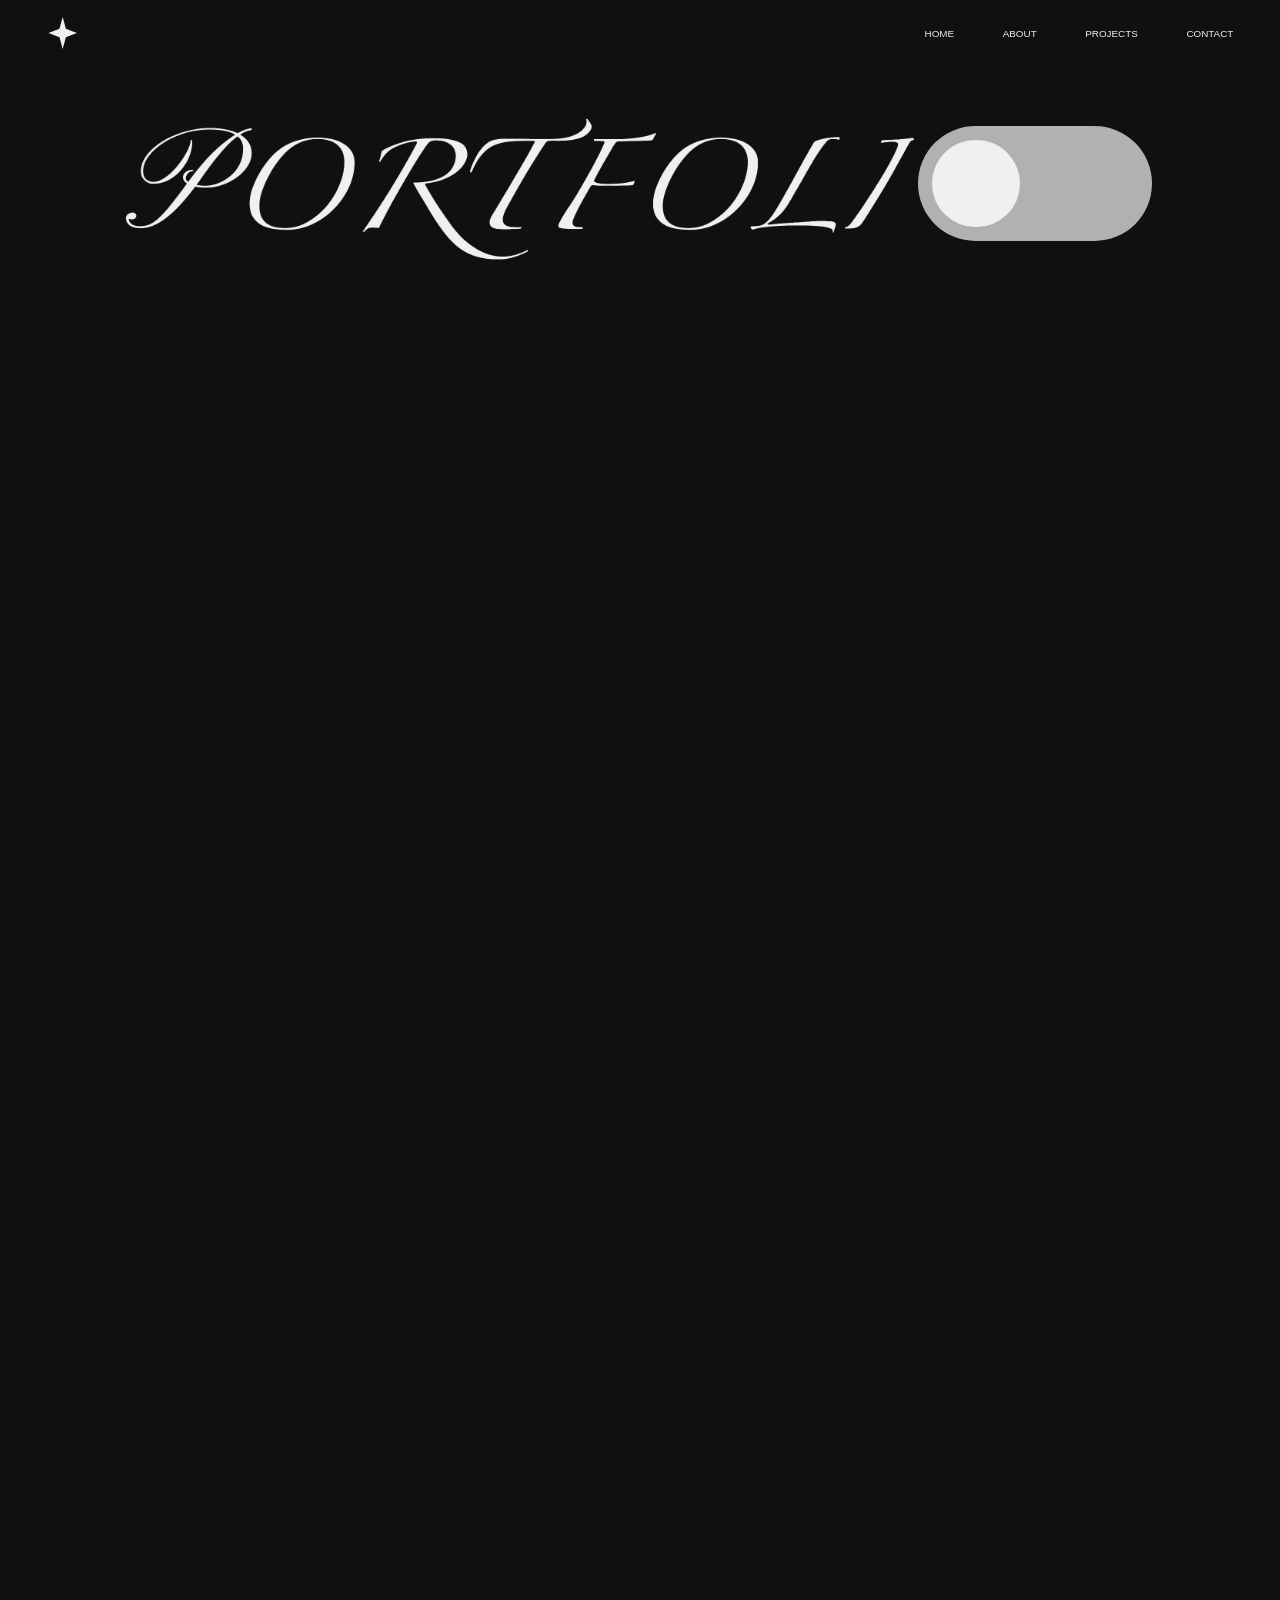
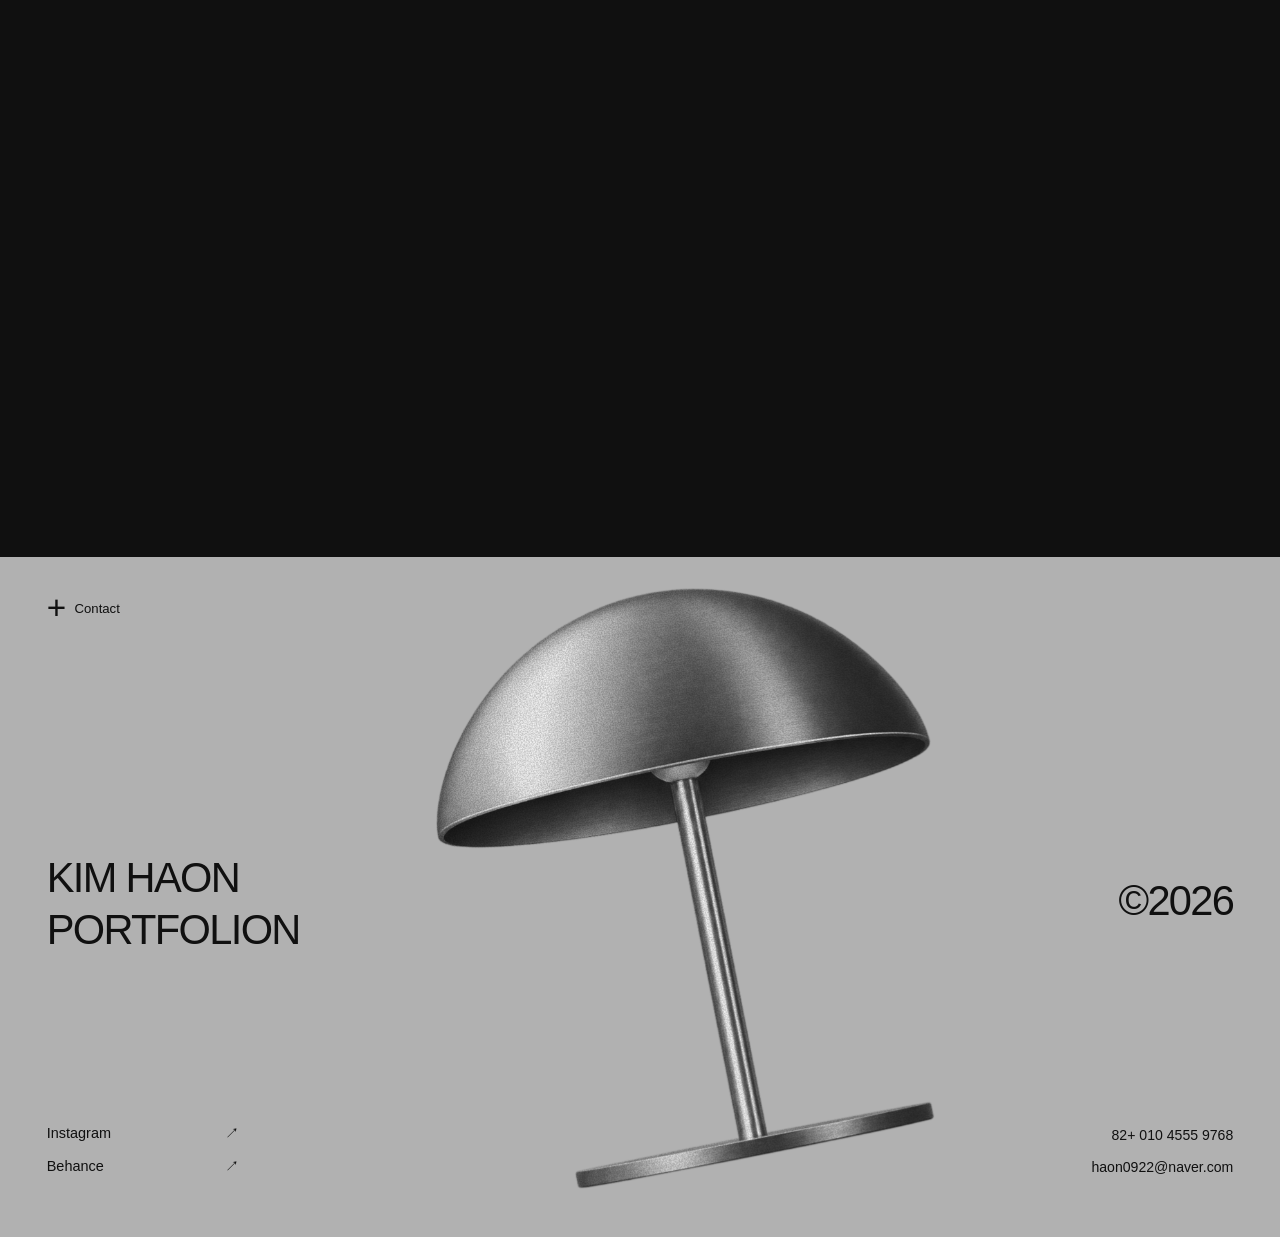
<file: index.html>
<!doctype html>
<html lang="ko" data-theme="dark">
<head>
  <meta charset="utf-8">
  <meta name="viewport" content="width=device-width,initial-scale=1">
  <meta name="theme-color" content="#101010">
  <meta name="description" content="사람의 마음을 밝히는 디자이너 김하온의 포트폴리오.">
  <title>KIM HAON — PORTFOLION</title>
  <link rel="icon" href="data:image/svg+xml,%3Csvg xmlns='http://www.w3.org/2000/svg' viewBox='0 0 32 32'%3E%3Cpath fill='%23888888' d='M16 0 20 12 32 16 20 20 16 32 12 20 0 16 12 12Z'/%3E%3C/svg%3E">
  <link rel="preload" href="assets/wordmark-hd.png" as="image">
  <link rel="stylesheet" href="style.css?v=replay4">
  <script src="app.js?v=replay4" defer></script>
</head>
<body>
  <header class="site-header">
    <a class="home-mark" href="#home" aria-label="맨 위로 이동">
      <svg viewBox="0 0 32 36" aria-hidden="true"><path d="M16 0 19.6 13.2 32 18 19.6 22.8 16 36 12.4 22.8 0 18 12.4 13.2Z"/></svg>
    </a>
    <nav aria-label="메인 메뉴">
      <a href="#home">HOME</a>
      <a href="#about">ABOUT</a>
      <a href="#projects">PROJECTS</a>
      <a href="#contact">CONTACT</a>
    </nav>
  </header>
  <main>
    <section id="home" class="hero" aria-label="PORTFOLION">
      <div class="hero-title">
        <h1 class="wordmark"><span class="sr-only">PORTFOLI</span></h1>
        <button class="theme-switch" type="button" role="switch" aria-checked="false" aria-label="화이트 모드로 전환">
          <span class="switch-knob"></span>
        </button>
      </div>
    </section>

    <section id="about" class="about section">
      <h2 class="intro reveal">사람의 마음을 밝히는<br>디자이너 김하온입니다</h2>
      <div class="profile">
        <img class="portrait reveal" src="assets/portrait-hd.jpeg" alt="디자이너 김하온 프로필 사진" width="70" height="96">
        <div class="profile-details reveal" role="img" aria-label="김하온 KIM HA ON. +82 010 4555 9768. haon0922@naver.com. 계원예술대학교 졸업 2027.02. 원미고등학교 졸업 2025.01. 2026 졸업심사 PT상 수상. 32회 국제 커뮤니케이션 디자인 출품. 61회 대한민국디자인전람회 출품. Illustrator, Photoshop, After effect, Figma, Blender, Unity."></div>
      </div>
    </section>

    <section id="projects" class="projects section" aria-labelledby="projects-title">
      <h2 id="projects-title" class="section-title reveal">Projects</h2>
      <div class="project-grid">
        <a class="project reveal" href="https://yundaeun8291.github.io/compass-website/" target="_blank" rel="noopener noreferrer" aria-label="COMPASS 쇼잉 보기 (새 탭)">
          <div class="project-image"><img src="assets/compass-hd.png" alt="민트색 COMPASS 앱 디자인과 두 대의 스마트폰 목업" width="215" height="162" loading="lazy"></div>
          <div class="project-caption"><h3>COMPASS</h3><p><span>2026</span><span>UIUX Design</span></p></div>
        </a>
        <a class="project reveal" href="projects/challengers.pdf" target="_blank" rel="noopener noreferrer" aria-label="Challengers 작업 PDF 보기 (새 탭)">
          <div class="project-image"><img src="assets/challengers-hd.png" alt="빨간색 Challengers 앱 리디자인과 스마트폰 목업" width="215" height="162" loading="lazy"></div>
          <div class="project-caption"><h3>Challengers</h3><p><span>2026</span><span>UIUX Design</span></p></div>
        </a>
        <article class="project reveal">
          <div class="project-image"><img src="assets/typography-hd.png" alt="2026 Typography Essay 타이포그래피 작업" width="215" height="161" loading="lazy"></div>
          <div class="project-caption"><h3>Typography Essay</h3><p><span>2026</span><span>Web Design</span></p></div>
        </article>
        <article class="project reveal">
          <div class="project-image placeholder" role="img" aria-label="RIDE:SET — 원본 시안의 회색 썸네일"></div>
          <div class="project-caption"><h3>RIDE:SET</h3><p><span>2026</span><span>GUI Design</span></p></div>
        </article>
        <article class="project reveal">
          <div class="project-image placeholder" role="img" aria-label="Gentlemonster — 원본 시안의 회색 썸네일"></div>
          <div class="project-caption"><h3>Gentlemonster</h3><p><span>2026</span><span>BX Design</span></p></div>
        </article>
        <a class="project reveal" href="projects/wall-e.html" target="_blank" rel="noopener noreferrer" aria-label="WALL-E Title Sequence 영상 보기 (새 탭)">
          <div class="project-image"><img src="assets/wall-e-hd.png" alt="WALL-E Title Sequence의 WALT DISNEY PICTURES PRESENTS 장면" width="215" height="161" loading="lazy"></div>
          <div class="project-caption"><h3>WALL-E Title Sequence</h3><p><span>2025</span><span>3D Animation</span></p></div>
        </a>
        <article class="project reveal">
          <div class="project-image"><img src="assets/walnut-house-hd.png" alt="하늘색 바탕과 갈색 케이크 일러스트의 Walnut House 브랜딩" width="215" height="161" loading="lazy"></div>
          <div class="project-caption"><h3>Walnut House</h3><p><span>2026</span><span>BX Design</span></p></div>
        </article>
      </div>
    </section>
  </main>

  <footer id="contact" class="contact" aria-label="Contact">
    <div class="contact-label"><span aria-hidden="true">+</span> Contact</div>
    <div class="lamp-wrap"><img class="lamp" src="assets/lamp-hd.png" alt="실버 버섯 모양 테이블 조명" width="244" height="289" loading="lazy"></div>
    <h2 class="contact-name">KIM HAON<br>PORTFOLION</h2>
    <p class="copyright">©2026</p>
    <div class="socials" aria-label="소셜 채널">
      <span>Instagram <span aria-hidden="true">↗</span></span>
      <span>Behance <span aria-hidden="true">↗</span></span>
    </div>
    <address class="contact-address">
      <a href="tel:+821045559768">82+ 010 4555 9768</a>
      <a href="mailto:haon0922@naver.com">haon0922@naver.com</a>
    </address>
  </footer>
</body>
</html>
</file>
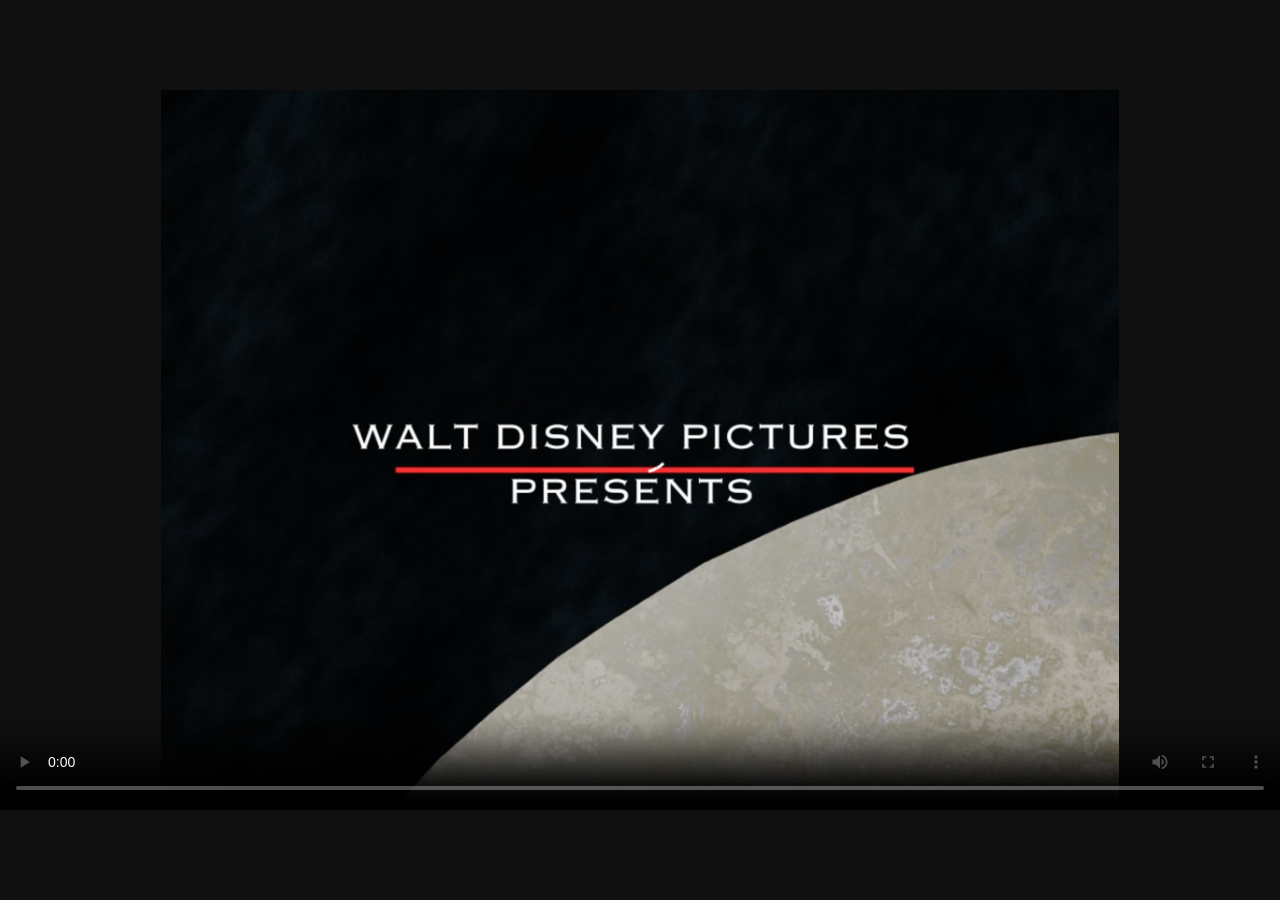
<file: projects/wall-e.html>
<!doctype html>
<html lang="ko">
<head>
  <meta charset="utf-8">
  <meta name="viewport" content="width=device-width,initial-scale=1">
  <meta name="theme-color" content="#101010">
  <title>WALL-E Title Sequence — KIM HAON</title>
  <style>
    *{box-sizing:border-box}
    html,body{margin:0;min-height:100%;background:#101010;color:#f0f0f0;color-scheme:dark}
    main{min-height:100vh;min-height:100svh;display:grid;place-items:center}
    video{display:block;width:100%;max-width:1600px;max-height:100vh;max-height:100svh;aspect-ratio:16/9;object-fit:contain}
  </style>
</head>
<body>
  <main>
    <video controls playsinline preload="metadata" poster="../assets/wall-e-hd.png" aria-label="WALL-E Title Sequence — 김하온">
      <source src="wall-e-title-sequence.mp4" type="video/mp4">
      <a href="wall-e-title-sequence.mp4">WALL-E Title Sequence 영상 열기</a>
    </video>
  </main>
</body>
</html>
</file>
<file: style.css>
@property --theme-progress { syntax: '<number>'; inherits: true; initial-value: 0; }
:root{--bg:#101010;--fg:#f0f0f0;--muted:#8b8b8b;--footer-fg:#101010;--duration:1400ms;--ease:cubic-bezier(.22,.61,.36,1);color-scheme:dark;scroll-behavior:smooth;scroll-padding-top:calc(5.1vw + 16px)}
:root[data-theme="light"]{--bg:#f0f0f0;--fg:#101010;--muted:#737373;--footer-fg:#f0f0f0;color-scheme:light}
*{box-sizing:border-box}
body{margin:0;background:var(--bg);color:var(--fg);font-family:Arial,"Noto Sans KR","Apple SD Gothic Neo","Malgun Gothic",sans-serif;-webkit-font-smoothing:antialiased;transition:background-color var(--duration) ease,color var(--duration) ease}
a{color:inherit;text-decoration:none}button{font:inherit}h1,h2,h3,p{margin:0;font-weight:400}button,a{-webkit-tap-highlight-color:transparent}
a:focus-visible,button:focus-visible{outline:2px solid currentColor;outline-offset:7px}
.sr-only{position:absolute;width:1px;height:1px;padding:0;overflow:hidden;clip:rect(0,0,0,0);white-space:nowrap}
.site-header{height:5.1vw;width:100%;padding:1.3vw 3.65vw;display:flex;align-items:flex-start;justify-content:space-between;position:fixed;inset:0 0 auto;z-index:30;background:transparent;color:var(--fg);transition:color var(--duration) ease}
.home-mark{display:block;width:2.45vw;height:2.5vw}.home-mark svg{display:block;height:100%;width:100%;fill:currentColor}
nav{display:flex;gap:3.8vw;align-items:center;padding-top:.9vw}nav a{font-size:clamp(9px,.77vw,15px);position:relative}nav a::after{content:"";position:absolute;left:0;right:0;bottom:-5px;height:1px;background:currentColor;transform:scaleX(0);transform-origin:left;transition:transform .35s}nav a:hover::after,nav a:focus-visible::after{transform:scaleX(1)}
.hero{height:67.2vw;position:relative;overflow:hidden}
.hero-title{position:absolute;left:9.85%;right:10%;top:8.8vw;display:flex;align-items:flex-start;gap:.35vw;will-change:transform;transform:translateY(var(--hero-drift,0px))}
.wordmark{width:76.8%;aspect-ratio:362/70;flex:none;background:currentColor;mask:url('assets/wordmark-hd.png') center/100% 100% no-repeat;-webkit-mask:url('assets/wordmark-hd.png') center/100% 100% no-repeat}
.theme-switch{border:0;appearance:none;width:22.8%;aspect-ratio:108/53;border-radius:999px;position:relative;background:#b1b1b1;padding:0;cursor:pointer;margin-top:1vw;flex:none;touch-action:manipulation}
.switch-knob{position:absolute;top:12%;left:6%;height:76%;aspect-ratio:1;border-radius:50%;background:var(--fg);transition:transform 1.1s var(--ease),background-color var(--duration) ease;box-shadow:none}
[data-theme="light"] .switch-knob{transform:translateX(136%)}
.theme-switch:hover .switch-knob{filter:brightness(.94)}.theme-switch:active .switch-knob{scale:.94}
.section{margin-inline:3.65vw}
.about{display:grid;grid-template-columns:56.2% 43.8%;min-height:56.25vw;align-items:start}
.intro{font-size:2.78vw;line-height:1.3;letter-spacing:-.07em;word-break:keep-all}
.profile{display:grid;grid-template-columns:30% 61.5%;gap:8.5%;align-items:start}
.portrait{width:100%;height:auto;aspect-ratio:70/96;object-fit:cover;display:block}
.profile-details{width:100%;aspect-ratio:147/225;background:currentColor;mask:url('assets/profile-details-hd.png') center/100% 100% no-repeat;-webkit-mask:url('assets/profile-details-hd.png') center/100% 100% no-repeat}
.projects{display:grid;grid-template-columns:20% 80%;padding-bottom:14.4vw;align-items:start}
.section-title{font-size:2.45vw;line-height:1.2;position:sticky;top:calc(5.1vw + 16px)}
.project-grid{display:grid;grid-template-columns:repeat(2,minmax(0,1fr));column-gap:1.35vw;row-gap:10.25vw}
.project-image{aspect-ratio:4/3;overflow:hidden;background:#d9d9d9}
.project-image img{display:block;width:100%;height:100%;object-fit:cover;transition:transform 1.1s var(--ease);will-change:transform}
.project:hover .project-image img{transform:scale(1.035)}
.project-caption{display:flex;align-items:flex-end;justify-content:space-between;gap:1vw;padding-top:1.05vw}
.project-caption h3{font-size:1.18vw;line-height:1.25;letter-spacing:-.025em}
.project-caption p{font-size:.8vw;line-height:1.8;color:var(--muted);text-align:right;transition:color var(--duration) ease;flex-shrink:0}.project-caption p span{display:block}
.reveal{opacity:1;transform:none}
.motion-ready .reveal{opacity:0;transform:translateY(30px);transition:opacity 1.1s var(--ease),transform 1.2s var(--ease)}
.motion-ready .reveal.is-visible{opacity:1;transform:translateY(0)}
.motion-ready .reveal:not(.is-visible){transition:none}
.project:nth-child(even){transition-delay:110ms}.profile-details{transition-delay:140ms}
.contact{height:53.14vw;position:relative;background:#b1b1b1;color:var(--footer-fg);overflow:hidden;transition:color var(--duration) ease}
.contact-label{position:absolute;top:3.2vw;left:3.65vw;font-size:1.03vw;display:flex;align-items:center;gap:.65vw;z-index:1}.contact-label>span{font-size:2.6vw;line-height:.6;font-weight:500}
.lamp-wrap{position:absolute;left:32.94%;top:2.2%;width:41.43%;height:92.35%;will-change:transform;transform:translateY(var(--lamp-drift,0px)) rotate(var(--lamp-rotate,0deg));transform-origin:50% 80%}.lamp{display:block;width:100%;height:100%;object-fit:contain;mix-blend-mode:normal}
.contact-name{position:absolute;left:3.65vw;top:43.4%;font-size:3.25vw;line-height:1.25;letter-spacing:-.04em}
.copyright{position:absolute;right:3.65vw;top:47%;font-size:3.25vw;letter-spacing:-.04em}
.socials{position:absolute;left:3.65vw;bottom:4.2vw;width:15%;font-size:1.13vw;line-height:2.3}.socials>span{display:flex;justify-content:space-between}
.contact-address{position:absolute;right:3.65vw;bottom:4.2vw;text-align:right;display:flex;flex-direction:column;font-size:1.1vw;font-style:normal;line-height:2.3}.contact-address a:hover{text-decoration:underline;text-underline-offset:4px}
@media(min-width:1900px){nav a{font-size:.77vw}}
@media(max-width:600px){
 :root{scroll-padding-top:72px}
 .site-header{height:56px;padding:18px 5vw;align-items:center}.home-mark{width:15px;height:18px}nav{gap:5vw;padding:0}nav a{font-size:9px}
 .hero{height:78svh;min-height:380px;max-height:650px}.hero-title{left:6%;right:6%;top:110px;gap:.4vw}.theme-switch{margin-top:1.05vw}
 .section{margin-inline:5vw}.about{grid-template-columns:1fr;gap:44px;min-height:0;padding-bottom:125px}.intro{font-size:25px;letter-spacing:-.06em;line-height:1.45}.profile{width:100%;grid-template-columns:30% 58%;gap:12%;padding-left:13vw}.profile-details{min-height:210px;mask-position:top;-webkit-mask-position:top;mask-size:100% auto;-webkit-mask-size:100% auto}
 .projects{grid-template-columns:1fr;gap:30px;padding-bottom:100px}.section-title{position:static;font-size:23px}.project-grid{grid-template-columns:1fr;row-gap:48px}.project-caption{padding-top:10px;gap:10px}.project-caption h3{font-size:13px}.project-caption p{font-size:9px}.project:nth-child(even){transition-delay:0ms}
 .contact{height:600px}.contact-label{left:5vw;top:25px;font-size:10px;gap:6px}.contact-label>span{font-size:23px}.lamp-wrap{width:78%;height:auto;aspect-ratio:244/289;left:21%;top:57px}.contact-name{left:5vw;top:46%;font-size:25px}.copyright{right:5vw;top:69%;font-size:25px}.socials{left:5vw;bottom:28px;width:28%;font-size:11px}.contact-address{right:5vw;bottom:28px;font-size:10px}
}
@media(prefers-reduced-motion:reduce){:root{scroll-behavior:auto;--duration:150ms}.motion-ready .reveal{opacity:1;transform:none;transition:none}.hero-title,.lamp-wrap{transform:none!important}.switch-knob{transition:background-color .15s}.project-image img{transition:none}.project:hover .project-image img{transform:none}}

/* Preserve the supplied typography composition in its original thumbnail frame. */
.project-image img[src$="typography-hd.png"]{object-fit:fill}
</file>
